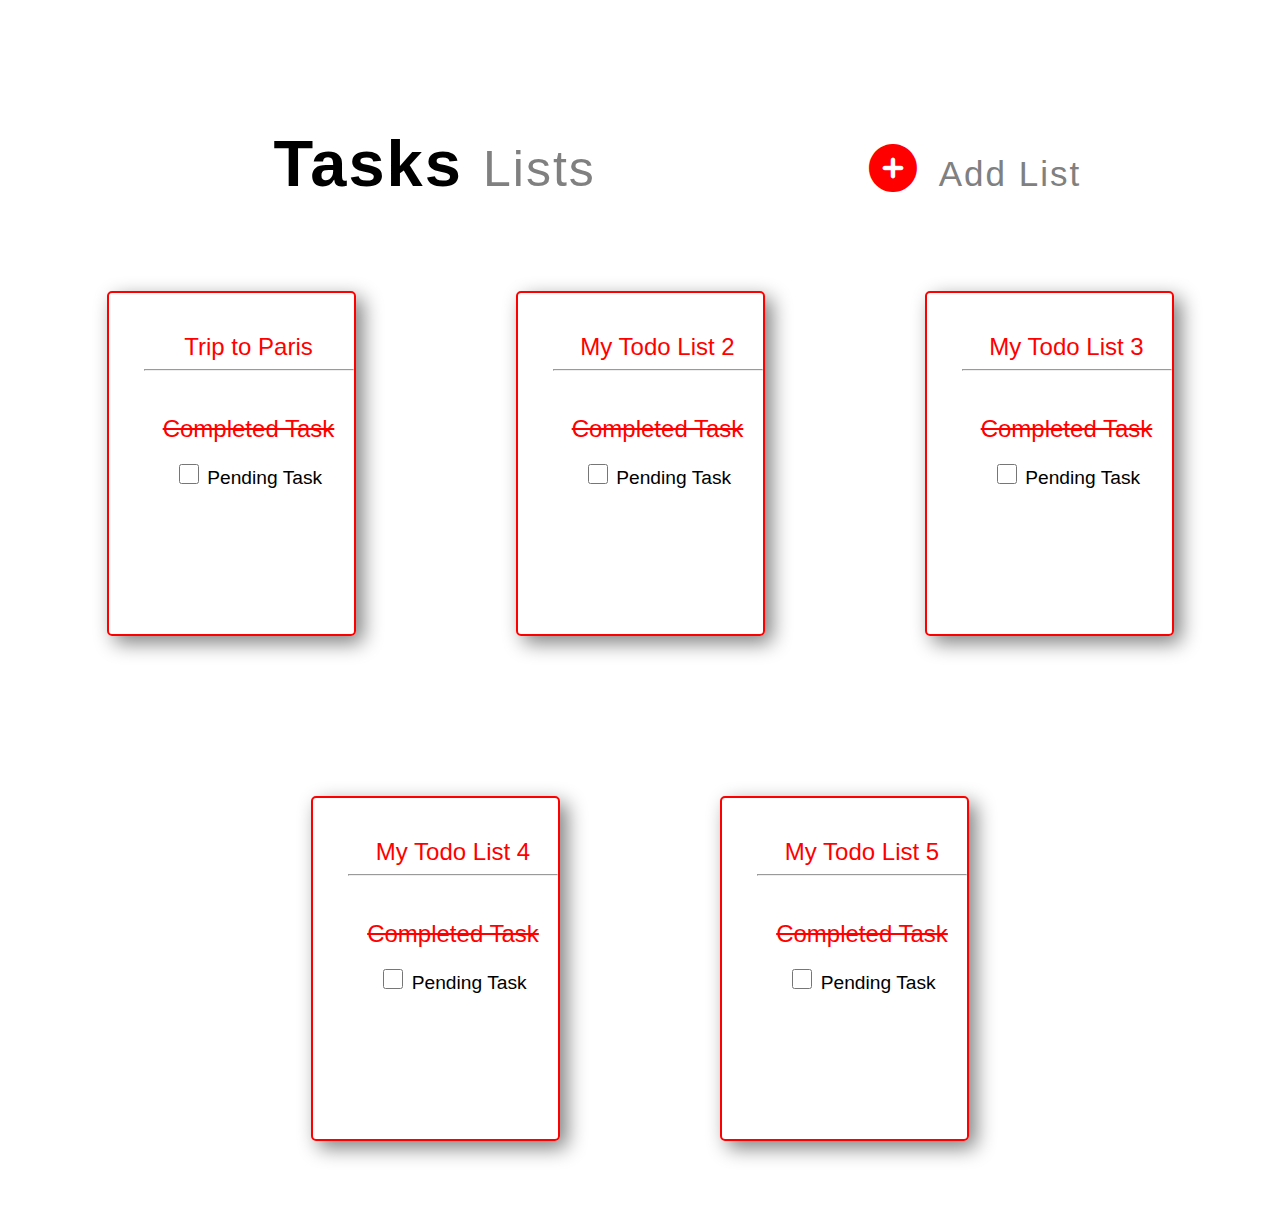
<file: index.html>
<!DOCTYPE html>
<html lang="en">
<head>
    <meta charset="UTF-8">
    <meta http-equiv="X-UA-Compatible" content="IE=edge">
    <meta name="viewport" content="width=device-width, initial-scale=1.0">
    <title>TO DO APP UI MOB </title>
    <link rel="icon" href="https://i.pinimg.com/originals/3a/8b/6a/3a8b6a745c24bfa6526f009e2b209b1d.png">
    <link rel="stylesheet" href="./index.css">
    <link rel="stylesheet" href="https://cdnjs.cloudflare.com/ajax/libs/font-awesome/6.0.0-beta2/css/all.min.css">
</head>
<body>
    <div id="top">
    <span id="task"> Tasks <span id="list">Lists</span>
        
          <a href="./index1.html"> <i class="fas fa-plus-circle"></i></a> 
        
        <span id="add">Add List</span>
    </span>
    </div>
    
    <div class="container">
        <div class="box box1">
            <a style="text-decoration: none; color: red;" href="index2.html"><span id="head">Trip to Paris </span><hr class="horizontal"><br><br></a>
           <span id="c">Completed Task</span><br><br>
            <form action="">
                <input type="checkbox" id="pending task" value="">
                <label for="pending task">Pending Task</label>
            </form> 
        </div>
        
        <div class="box box2">
          <span id="head">My Todo List 2</span><hr><br><br>
                <span id="c">Completed Task</span><br><br>
            <form action="">
                <input type="checkbox" id="pending task" value="">
                <label for="pending task">Pending Task</label>
            </form> 
        </div>

        <div class="box box3">
            <span id="head">My Todo List 3</span><hr><br><br>
                <span id="c">Completed Task</span><br><br>
            <form action="">
                <input type="checkbox" id="pending task" value="">
                <label for="pending task">Pending Task</label>
            </form> 
        </div>

        <div class="box box4">
            <span id="head">My Todo List 4</span><hr><br><br>
                <span id="c">Completed Task</span><br><br>
            <form action="">
                <input type="checkbox" id="pending task" value="">
                <label for="pending task">Pending Task</label>
            </form> 
        </div>

        <div class="box box5">
            <span id="head">My Todo List 5</span><hr><br><br>
                <span id="c">Completed Task</span><br><br>
            <form action="">
                <input type="checkbox" id="pending task" value="">
                <label for="pending task">Pending Task</label>
            </form> 
        </div>

        

    </div>
</body>
</html>
</file>
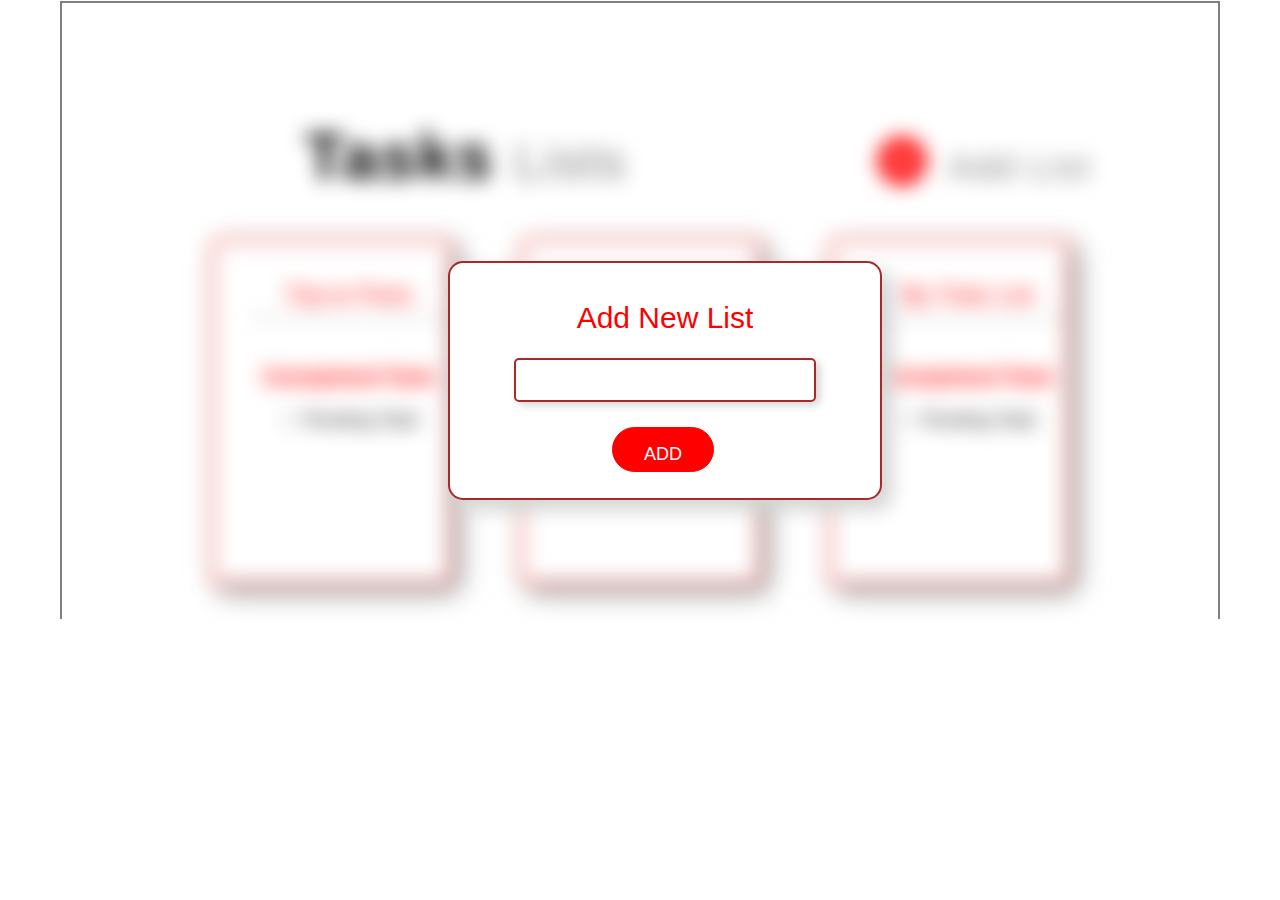
<file: index1.html>
<!DOCTYPE html>
<html lang="en">
<head>
    <meta charset="UTF-8">
    <meta http-equiv="X-UA-Compatible" content="IE=edge">
    <meta name="viewport" content="width=device-width, initial-scale=1.0">
    <title>Document</title>
    <link rel="stylesheet" href="./index1.css">
    <link rel="stylesheet" href="https://cdnjs.cloudflare.com/ajax/libs/font-awesome/6.0.0-beta2/css/all.min.css">
</head>
<body>
    <div class="blur">
        <div id="top">
            <span id="task"> Tasks <span id="list">Lists</span>
                
                    <i class="fas fa-plus-circle"></i>
                
                <span id="add">Add List</span>
            </span>
            </div>
            
            <div class="container">
                <div class="box box1">
                    <span id="head">Trip to Paris </span><hr><br><br>
                   <span id="c">Completed Task</span><br><br>
                    <form action="">
                        <input type="checkbox" id="pending task" value="">
                        <label for="pending task">Pending Task</label>
                    </form> 
                </div>
                
                <div class="box box2">
                  <span id="head">My Todo List</span><hr><br><br>
                        <span id="c">Completed Task</span><br><br>
                    <form action="">
                        <input type="checkbox" id="pending task" value="">
                        <label for="pending task">Pending Task</label>
                    </form> 
                </div>
        
                <div class="box box3">
                    <span id="head">My Todo List</span><hr><br><br>
                        <span id="c">Completed Task</span><br><br>
                    <form action="">
                        <input type="checkbox" id="pending task" value="">
                        <label for="pending task">Pending Task</label>
                    </form> 
                </div>
        
                
        
            </div>
    </div>

  <div class="upper">
      <div class="a"> Add New List</div>
      <div class="blank"></div>
      <button>ADD</button>
  </div>

</body>
</html>
</file>
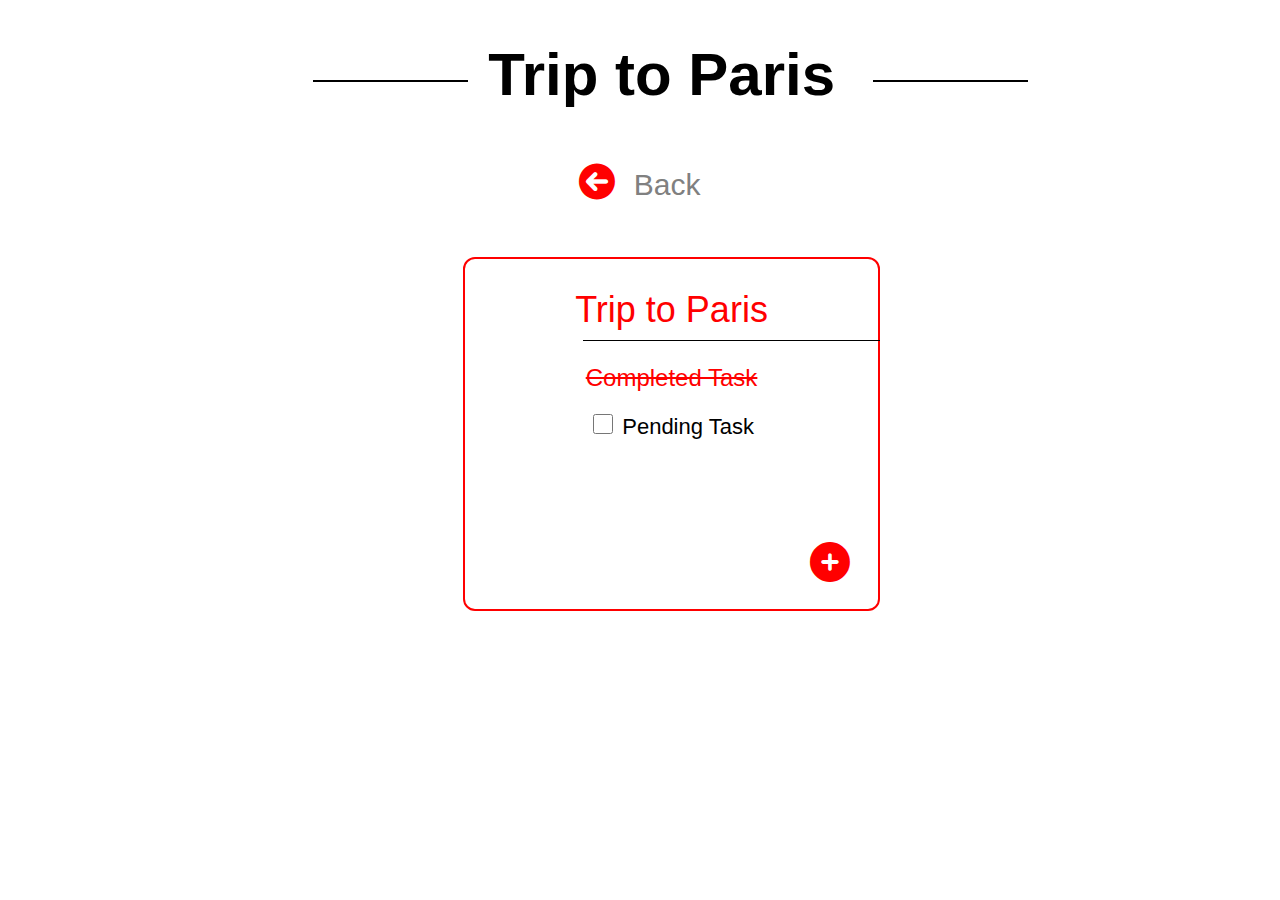
<file: index2.html>
<!DOCTYPE html>
<html lang="en">
<head>
    <meta charset="UTF-8">
    <meta http-equiv="X-UA-Compatible" content="IE=edge">
    <meta name="viewport" content="width=device-width, initial-scale=1.0">
    <title>Document</title>
    <link rel="stylesheet" href="./index2.css">
    <link rel="stylesheet"  href="https://cdnjs.cloudflare.com/ajax/libs/font-awesome/6.0.0-beta2/css/all.min.css">
</head>
<body>
     <h1>Trip to Paris</h1>
    
    <div class="back"> <a href="./index.html"> <i id="b-icon" class="fas fa-arrow-circle-left"></i></a><span class="b"> Back</span></div> 
    
    <div class="card">
       <span class="t">Trip to Paris </span> <br><br>

        <span id="c">Completed Task</span><br><br>
            <form action="">
                <input type="checkbox" id="pending task" value="">
                <label for="pending task">Pending Task</label>
            </form>

          <a href="./index3.html"> <i id="p-icon" class="fas fa-plus-circle"></i></a>
    </div>
</body>
</html>
</file>
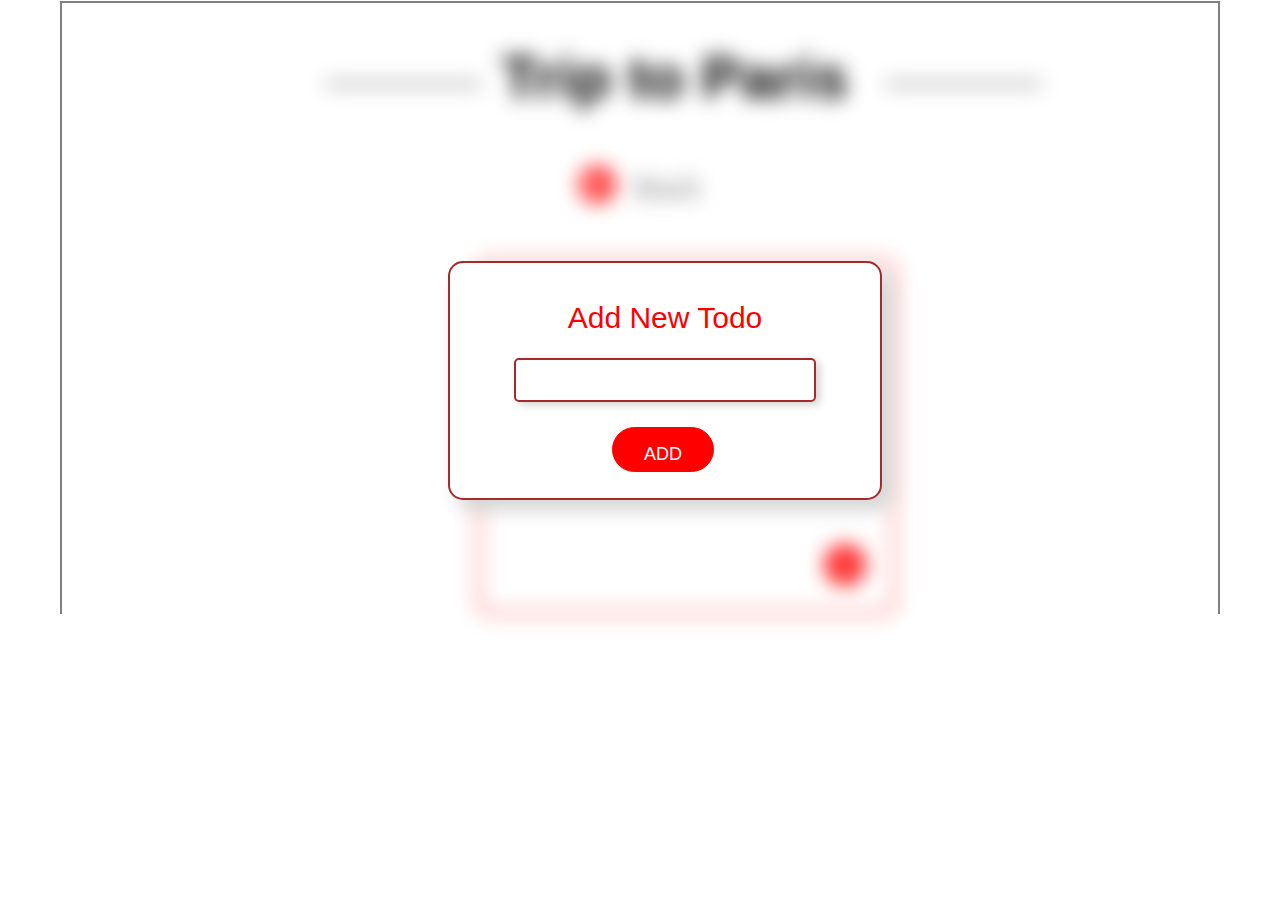
<file: index3.html>
<!DOCTYPE html>
<html lang="en">
<head>
    <meta charset="UTF-8">
    <meta http-equiv="X-UA-Compatible" content="IE=edge">
    <meta name="viewport" content="width=device-width, initial-scale=1.0">
    <title>Document</title>
     <link rel="stylesheet" href="./index.3.css">
    <link rel="stylesheet"  href="https://cdnjs.cloudflare.com/ajax/libs/font-awesome/6.0.0-beta2/css/all.min.css">
</head>
<body>
    <div class="blur">
    <h1>Trip to Paris</h1>
    
    <div class="back">  <a href="./index.html"> <i id="b-icon" class="fas fa-arrow-circle-left"></i></a> Back</div>
    
    <div class="card">
       <span class="t">Trip to Paris </span> <br><br>

        <span id="c">Completed Task</span><br><br>
            <form action="">
                <input type="checkbox" id="pending task" value="">
                <label for="pending task">Pending Task</label>
            </form>

           <i id="p-icon" class="fas fa-plus-circle"></i>
    </div>
</div>

    <div class="upper">
        <div class="a"> Add New Todo</div>
        <div class="blank"></div>
        <button>ADD</button>
    </div>
  
</body>
</html>
</file>
<file: index.css>
#task{
color: black;
font-size: 65px;
margin-left: 21%;
font-weight: bolder;
}

 #top{ 
  margin-top: 10%;  
  margin-bottom: 10px;
  letter-spacing: 2px;
  font-family: Arial, Helvetica, sans-serif;
} 

#list{
    color: grey;
    font-size: 50px;
    font-weight: normal;
}

#add{
    color: grey;
    font-size: 35px;
    font-weight: lighter;

}

i{
    margin-left: 20%;
    color: red;
    font-size: xxx-large;

}

#head{
    font-family: arial;
    font-size: x-large;
    font-weight: 100;

}
.horizontal{
    color: #e6e0e0;
    /* border-bottom-color: 1px solid grey; */
}

#c{
    font-size: x-large;
    text-decoration-line: line-through;
    font-family: arial;
}

form{
    color: black;
    font-size: larger;
    font-family: arial;
}

input{
   height: 20px;
   width: 20px;
}

.container{
    display: flex;
    justify-content: center;
   flex-wrap: wrap;
}

.box{
    margin: 80px;
    padding: 40px 0px 1px 35px;
    border: 2px solid red;
    border-radius: 5px;
    box-shadow: 7px 7px 20px grey;
    height: 300px;
    width: 210px;
    text-align: center;
    color: red;
}

@media screen and (min-width: 200px) and (max-width:500px) {
    .container{
        display: flex;
        justify-content: center;
        align-items: center;
        /* flex-wrap: wrap; */
       flex-direction: column;
    }
    .box{
        margin: 25px 4px 5px 0px;
        padding: 25px 30px 1px 29px;
        height: 40px;
        width: 270px;
        text-align: left;
        color: black;   
    }
    #task{
        color: black;
        font-size: 45px;
        margin-left: 2%;
        font-weight: bolder;
        }
        i{
            margin-left: 0px;
            color: red;
            font-size: 50px;
        }
        form{
            display: none;
        }
        #c{
            display: none;
        }
        #add{
            display: none;
        }
        hr{
            display: none;
        }
        #head{
           color: black;
        }
        #list{
            margin-right: 20px;
            font-size: 40px;
        }
}

@media screen and (min-width: 510px) and (max-width: 1300px) {
    .container{
        display: flex;
        justify-content: center;
        flex-wrap: wrap;
    }
    .box{
        margin: 80px;
        padding: 40px 0px 1px 35px;
    }
}
</file>
<file: index1.css>
body{
    border: 2px solid grey;
    border-bottom: 0px;
    margin: 1px 60px 0px 60px
}

#task{
    color: black;
    font-size: 65px;
    margin-left: 21%;
    font-weight: bolder;
    }
    
     #top{ 
      margin-top: 10%;  
      margin-bottom: 10px;
      letter-spacing: 2px;
      font-family: Arial, Helvetica, sans-serif;
    } 
    
    #list{
        color: grey;
        font-size: 50px;
        font-weight: normal;
    }
    
    #add{
        color: grey;
        font-size: 35px;
        font-weight: lighter;
        
    }
    
    i{
        margin-left: 20%;
        color: red;
        font-size: xxx-large;
    
    }
    
    #head{
        font-family: arial;
        font-size: x-large;
        font-weight: 100;
    }
    
    #c{
        font-size: x-large;
        text-decoration-line: line-through;
        font-family: arial;
    }
    
    form{
        color: black;
        font-size: larger;
        font-family: arial;
    }
    
    input{
       font-size: x-large;
    }
    
    .container{
        display: flex;
        justify-content: center;
        align-content: flex-end;
    }
    
    .box{
        margin:35px;
        padding: 40px 0px 1px 35px;
        border: 2px solid red;
        border-radius: 5px;
        box-shadow: 7px 7px 20px grey;
        height: 300px;
        width: 200px;
        text-align: center;
        color: red;
    }

    .blur{
        filter: blur(10px);
    }

    .upper{
        border: 2px solid brown;
        height: 235px;
        width: 430px;
        color: red;
        position: absolute;
        top: 261px;
        left: 35%;
        border-radius: 15px;
        background-color: white;
        box-shadow: 10px 10px 20px lightgrey;
    }

    .a{
        text-align: center;
        position: relative;
        top: 38px;
        font-size: 30px;
        font-family: arial,sans-serif;
    }
    
    .blank{
        position: relative;
        /* position: absolute; */
        top: 26%;
        left: 64px;
        height: 40px;
        width: 298px;
        border: 2px solid brown;
        border-radius: 5px;
        box-shadow: 4px 3px 8px lightgrey;
    }
    button{
        padding: 16px;
        border-radius: 40px;
        color: white;
        background-color: red;
        border: 1px solid red;
        font-size: 18px;
        width: 102px;
        height: 45px;
        position: absolute;
        bottom: 11%;
        left: 162px;
    }




    @media screen and (min-width: 200px) and (max-width: 500px){
        .container{
            display: flex;
            justify-content: center;
            align-items: center;
            flex-wrap: wrap;
           flex-direction: column;
        }
        .box{
            margin: 25px 4px 5px 0px;
            padding: 25px 30px 1px 29px;
            height: 40px;
            width: 270px;
            text-align: left;
            color: black;   
        }
        #task{
            color: black;
            font-size: 45px;
            margin-left: 2%;
            font-weight: bolder;
            }
            i{
                margin-left: 0px;
                color: red;
                font-size: 50px;
            }
            form{
                display: none;
            }
            #c{
                display: none;
            }
            #add{
                display: none;
            }
            hr{
                display: none;
            }
            #head{
               color: black;
            }
            #list{
                margin-right: 20px;
                font-size: 40px;
            }


            .upper{
                height: 200px;
                width: 348px;
                position: absolute;
                top: 217px;
                left: 1%; 
            }

            body{
                border: 0px;
                margin: 0px
            }
            .blank{
                position: absolute;
                top: 78px;
                left: 24px;
                height: 45px;
            }
            button{
                left: 131px;
                bottom: 15px;
                font-size: 26px;
                padding: 10px;
            }
    }
</file>
<file: index2.css>
.card{
    border: 2px solid red;
    border-radius: 12px;
    height: 350px;
    width: 413px;
    margin-left: 36%;
    margin-top: 4%;
    color: red;
    text-align: center;
    position: relative;
}

h1{
    /* text-align: center; */
    font-family: arial;
    font-size: 60px;
    font-weight: 600;
    margin-left: 38%;
    width: 500px;
    position: relative;

}

h1:before{
    content: "";
    display: block;
   width: 155px;
   height: 2px;
   background-color: black;
   position: absolute;
   margin-left: -35%;
    top: 40px;
}

h1::after{
    content: "";
    display: block;
   width: 155px;
   height: 2px;
   background-color: black;
   position: absolute;
   right: -8%;
    top: 40px;
}

.back{
    text-align: center;
    font-family: arial;
    font-size: 30px;
    color: grey;
    margin: 55px;
}
.t{
    position: relative;
    top: 30px;
    font-size: 36px;
    font-family: arial;
}
.t::after{
    content: "";
    display: block;
   width: 297px;
   height: 1px;
   background-color: black;
   position: absolute;
   right: -58%;
    top: 51px;
}
i{
    color: red;
}

#b-icon{
    margin-right: 10px;
    font-size: larger;
}
#c{
    font-size: x-large;
    text-decoration-line: line-through;
    font-family: arial;
    position: relative;
    top: 45px;
}

form{
    color: black;
    font-size: 22px;
    font-family: arial;
    position: relative;
    top: 46px;
}

input{
    height: 20px;
    width: 20px;
 }

#p-icon{
    position: absolute;
    /* position: relative; */
    bottom: 27px;
    right: 28px;
    font-size: 40px;
}



@media screen and (min-width: 200px) and (max-width: 500px) {
    .card{
        height: 470px;
        width: 325px;
        text-align: center;
        position: relative;
        margin-left: 6px;
    }
    
    #b-icon{
        position: absolute;
        top: 35px;
        left: 8px;
        font-size: 50px;
    }
    
    .b{
        display: none;
    }
    h1:before{
        display: none;
    }
    h1:after{
        display: none;
    }
    h1{
        margin-left: 65px;
    font-size: 48px;
    }
    .t::after{
        content: "";
        display: block;
       width: 255px;
       height: 1px;
       background-color: black;
       position: absolute;
       right: -35%;
        top: 51px;
    }
    form{ 
        font-size: 30px;
        top: 56px;
    }
}
</file>
<file: index.3.css>
body{
    border: 2px solid grey;
    border-bottom: 1px;
    margin: 1px 60px 0px 60px; 
}

.card{
    border: 2px solid red;
    border-radius: 12px;
    height: 350px;
    width: 413px;
    margin-left: 36%;
    margin-top: 4%;
    color: red;
    text-align: center;
    position: relative;
}

h1{
    /* text-align: center; */
    font-family: arial;
    font-size: 60px;
    font-weight: 600;
    margin-left: 38%;
    width: 500px;
    position: relative;

}

h1:before{
    content: "";
    display: block;
   width: 155px;
   height: 2px;
   background-color: black;
   position: absolute;
   margin-left: -35%;
    top: 40px;
}

h1::after{
    content: "";
    display: block;
   width: 155px;
   height: 2px;
   background-color: black;
   position: absolute;
   right: -8%;
    top: 40px;
}

.back{
    text-align: center;
    font-family: arial;
    font-size: 30px;
    color: grey;
    margin: 55px;
}
.t{
    position: relative;
    top: 30px;
    font-size: 36px;
    font-family: arial;
}
i{
    color: red;
}

#b-icon{
    margin-right: 10px;
    font-size: larger;
}
#c{
    font-size: x-large;
    text-decoration-line: line-through;
    font-family: arial;
    position: relative;
    top: 45px;
}

form{
    color: black;
    font-size: 22px;
    font-family: arial;
    position: relative;
    top: 46px;
}
#p-icon{
    position: absolute;
    /* position: relative; */
    bottom: 27px;
    right: 28px;
    font-size: 40px;
}

.blur{
    filter: blur(10px);
}

.upper{
    border: 2px solid brown;
    height: 235px;
    width: 430px;
    color: red;
    position: absolute;
    top: 261px;
    left: 35%;
    border-radius: 15px;
    background-color: white;
    box-shadow: 10px 10px 20px lightgrey;


}

.a{
    text-align: center;
    position: relative;
    top: 38px;
    font-size: 30px;
    font-family: arial,sans-serif;
}

.blank{
    position: relative;
    /* position: absolute; */
    top: 26%;
    left: 64px;
    height: 40px;
    width: 298px;
    border: 2px solid brown;
    border-radius: 5px;
    box-shadow: 4px 3px 8px lightgrey;
}
button{
    padding: 16px;
    border-radius: 40px;
    color: white;
    background-color: red;
    border: 1px solid red;
    font-size: 18px;
    width: 102px;
    height: 45px;
    position: absolute;
    bottom: 11%;
    left: 162px;
}


@media screen and (min-width: 200px) and (max-width: 500px) {

    .card{
        height: 470px;
        width: 325px;
        text-align: center;
        position: relative;
        margin-left: 6px;
    }
    
    #b-icon{
        position: absolute;
        top: 35px;
        left: 8px;
        font-size: 50px;
    }
    
    .b{
        display: none;
    }
    h1:before{
        display: none;
    }
    h1:after{
        display: none;
    }
    h1{
        margin-left: 65px;
    font-size: 48px;
    }
    .t::after{
        content: "";
        display: block;
       width: 255px;
       height: 1px;
       background-color: black;
       position: absolute;
       right: -35%;
        top: 51px;
    }
    form{ 
        font-size: 30px;
        top: 56px;
    }

    
    .upper{
        height: 200px;
        width: 348px;
        position: absolute;
        top: 217px;
        left: 1%; 
    }
    .blank{
        position: absolute;
        top: 78px;
        left: 24px;
        height: 45px;
    }
    button{
        left: 131px;
        bottom: 15px;
        font-size: 26px;
        padding: 10px;
    }

body{
    border: 0px;
    margin: 0px
}
}
</file>
